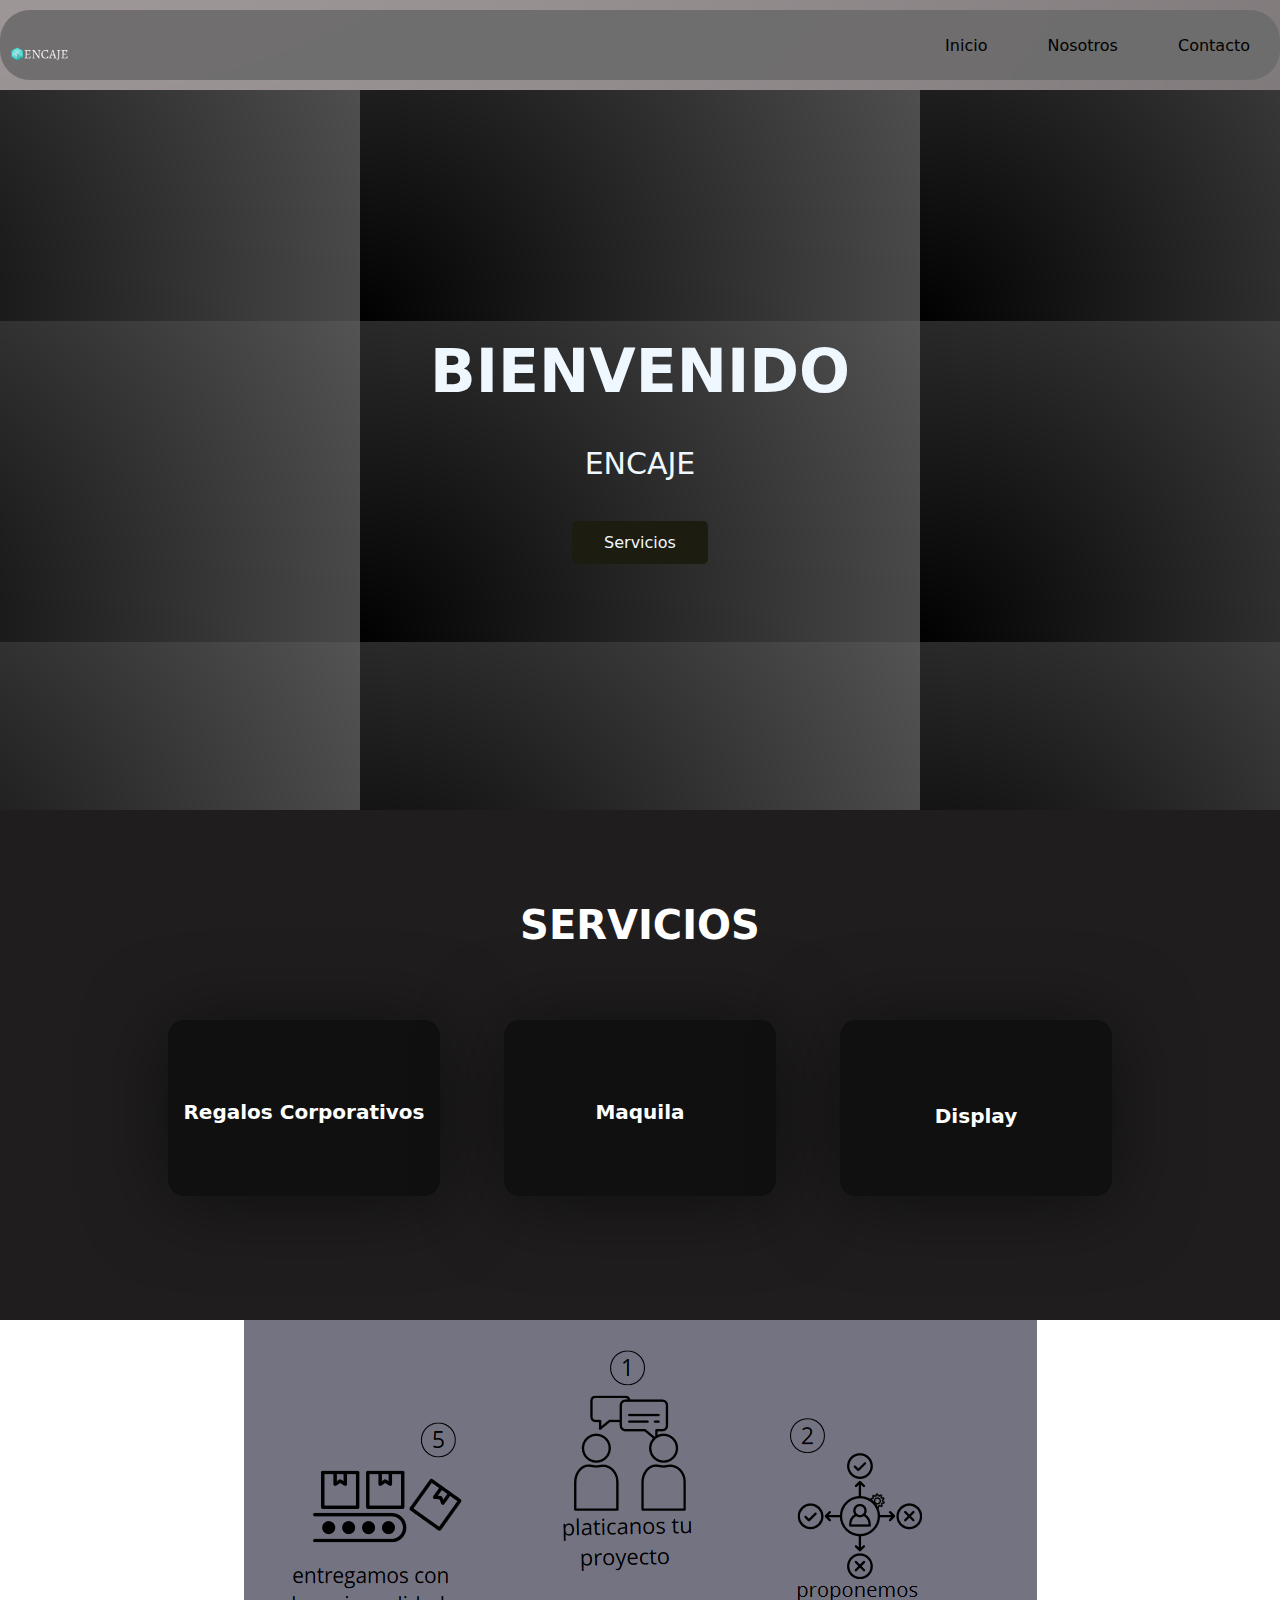
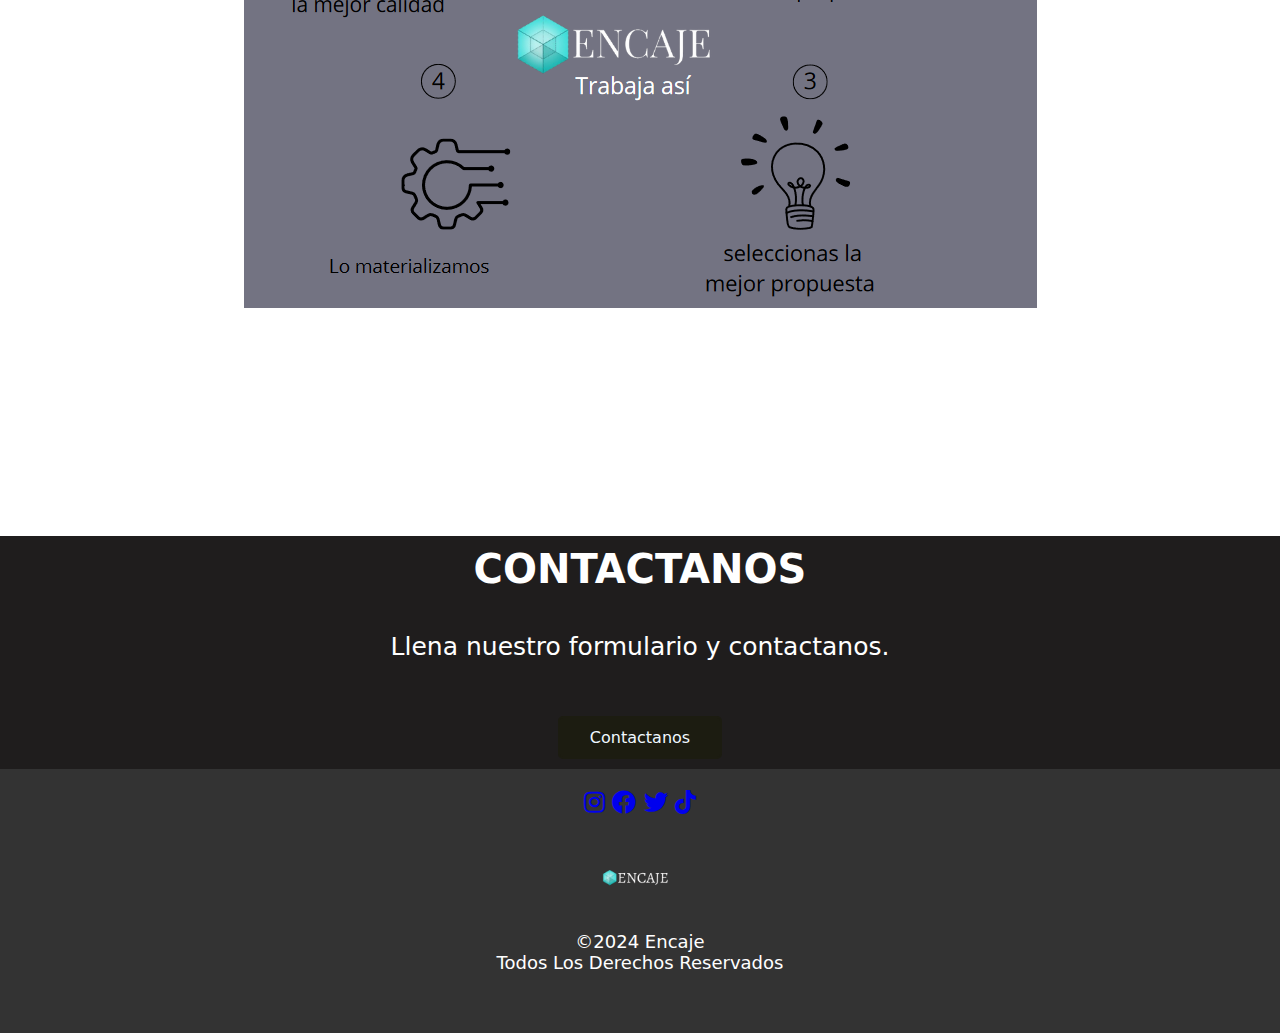
<file: index.html>
<!DOCTYPE html>
<html>
  <head>
    <meta charset="UTF-8" />
    <meta http-equiv="X-UA-Compatible" content="IE=edge" />
    <meta name="viewport" content="width=device-width, initial-scale=1.0" /> 
    <link rel="stylesheet" href="css/estilos.css">
    <link rel="stylesheet" href="css/contacto.css">
    <link rel="preconnect" href="https://fonts.googleapis.com">
<link rel="preconnect" href="https://fonts.gstatic.com" crossorigin>
<link href="https://fonts.googleapis.com/css2?family=Roboto:ital,wght@0,100;0,300;0,400;0,500;0,700;0,900;1,100;1,300;1,400;1,500;1,700;1,900&display=swap" rel="stylesheet">
<link rel="stylesheet" href="https://cdnjs.cloudflare.com/ajax/libs/font-awesome/5.15.1/css/all.min.css">
    <title>Encaje</title>
  </head>
  <body>
    <nav>
      <ul class="sidebar">
        <li onclick="hideSidebar()">
          <a class="na" href="#"
            ><svg
              xmlns="http://www.w3.org/2000/svg"
              height="26px"
              viewBox="0 -960 960 960"
              width="26px"
              fill="#e8eaed"
            >
              <path
                d="m256-200-56-56 224-224-224-224 56-56 224 224 224-224 56 56-224 224 224 224-56 56-224-224-224 224Z"
              /></svg
          ></a>
        </li>
        <li><a class="na" href="index.html">Inicio</a></li>
        <li><a class="na" href="nosotros.html">Nosotros</a></li>
        <li><a class="na" href="contacto.html">Contactanos</a></li>
      </ul>
      <ul>
        <li class="logo"><a class="ligo" href="#"><img src="imagenes/Untitled (1) (1)(1).png"></a></li>
        <li class="hideOnMobile"><a class="na" href="index.html">Inicio</a></li>
        <li class="hideOnMobile"><a class="na" href="nosotros.html">Nosotros</a></li>
        <li class="hideOnMobile"><a class="na" href="contacto.html">Contacto</a></li>
        <li onclick="showSidebar()" class="menu-button">
          <a class="na" href="#"
            ><svg
              xmlns="http://www.w3.org/2000/svg"
              height="26px"
              viewBox="0 -960 960 960"
              width="26px"
              fill="#e8eaed"
            >
              <path
                d="M120-240v-80h720v80H120Zm0-200v-80h720v80H120Zm0-200v-80h720v80H120Z"
              /></svg
          ></a>
        </li>
      </ul>
    </nav>
    <!--Contenido-->
    <header class="content header">
        <h2 class="title">BIENVENIDO</h2>
      <p class="ola">ENCAJE</p>
      <div class="btn-home">
        <a href="catalogo.html" class="btn">Servicios</a>
        </div>
      </header>    

<section class="content sau">
  <h2 class="tittle">Servicios</h2>
  
     <div class="box-container">
      <div class="box">
        <i class="fab fa-gift"></i>
        <h3>Regalos Corporativos</h3>
        <a href="#" target="_blank"></a>
      </div>
      <div class="box">
        <i class="fab fa-hammer"></i>
        <h3>Maquila</h3>
        <a href="#"></a>
      </div>
      <div class="box">
        <i class="fab fa-display"></i>
        <h3>Display</h3>
        <a href="" target="_blank"></a>
      </div>
     </div>
</section>
<section class="asi-trabajamos">
  <img src="imagenes/TRABAJO ENCAJE.png">
</section>
<aticle class="texto11">
  <h3 class="titulo">Ola</h3>
  <p class="escrito">Lorem ipsum, dolor sit amet consectetur adipisicing elit. Atque nam commodi eveniet culpa provident? A saepe, ex ut error deserunt quam tempora? Voluptatum quis non quia magni quasi vel commodi.</p>
  <p class="escrito">Lorem ipsum dolor sit amet consectetur adipisicing elit. Optio obcaecati consequuntur, cumque fuga ab facere aperiam eos deserunt quam. Quos quidem repudiandae sit doloribus odit facere dolore rerum veritatis enim.</p>
</aticle>
<article class="price">
  <h2 class="ola1">Contactanos</h2>
  <p class="ola2">
   Llena nuestro formulario y contactanos.
  </p>
    <a href="contacto.html" class="btn">Contactanos</a>
</article>

<section></section>
<!--Pie de pagina-->
  <footer>
    <div class="social-icons">
        <a href="#" class="fab fa-instagram"></a>
        <a href="#" class="fab fa-facebook"></a>
        <a href="#" class="fab fa-twitter"></a>
        <a href="#" class="fab fa-tiktok"></a>
      </div>
    </div>
  </div>
  <div class="log">
    <img src="imagenes/Untitled (1) (1)(1).png" alt="logo footer">
    <p>©2024 Encaje <br>Todos Los Derechos Reservados</p>
  </div>
</footer>
    <script src="css/script.js"></script>
  </body>
</html>
</file>
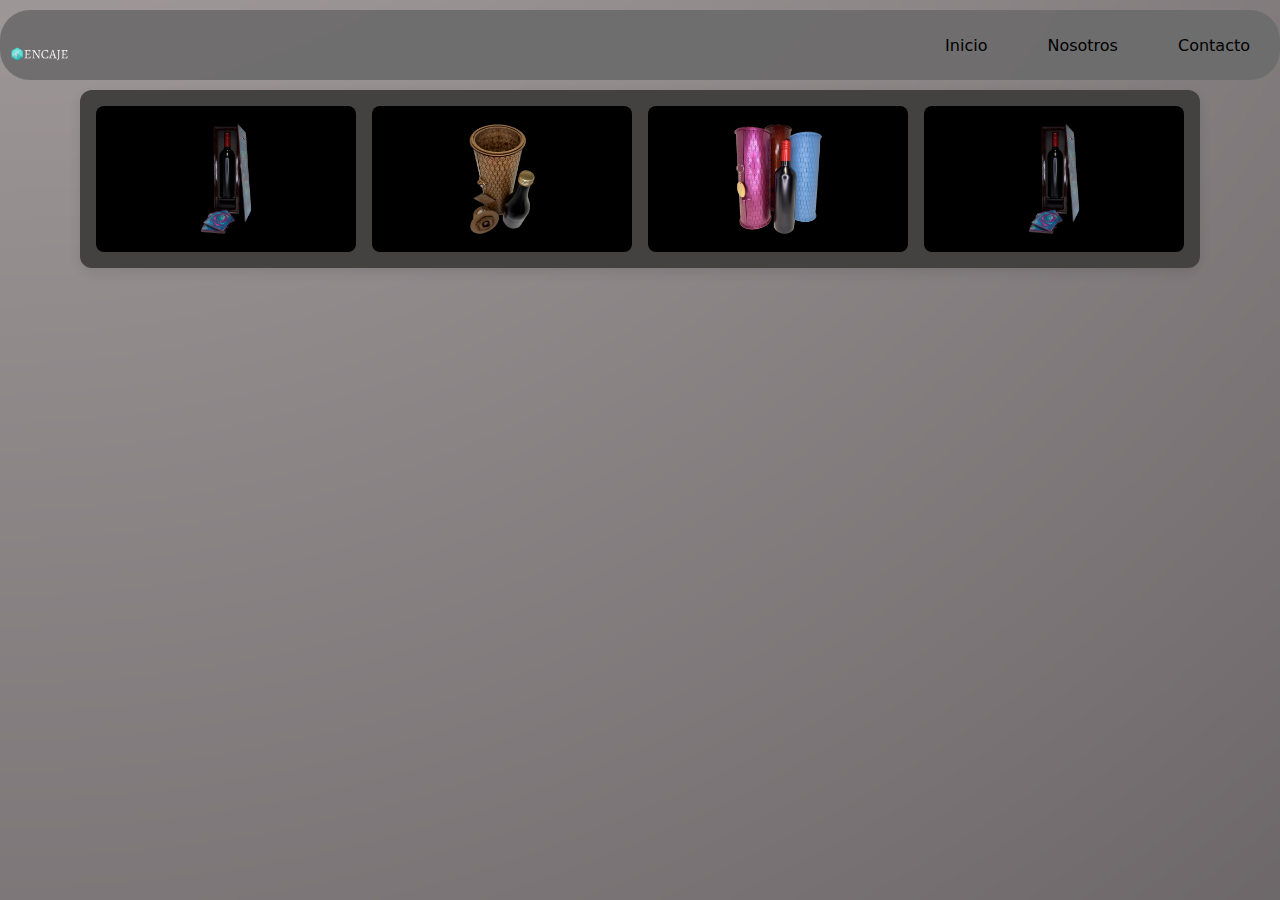
<file: catalogo.html>
<!DOCTYPE html>
<html>
  <head>
    <meta charset="UTF-8" />
    <meta http-equiv="X-UA-Compatible" content="IE=edge" />
    <meta name="viewport" content="width=device-width, initial-scale=1.0" />
    <link rel="stylesheet" href="https://cdnjs.cloudflare.com/ajax/libs/font-awesome/6.4.0/css/all.min.css" integrity="sha512-iecdLmaskl7CVkqkXNQ/ZH/XLlvWZOJyj7Yy7tcenmpD1ypASozpmT/E0iPtmFIB46ZmdtAc9eNBvH0H/ZpiBw==" crossorigin="anonymous" referrerpolicy="no-referrer" />
    <link
  rel="stylesheet"
  href="https://cdn.jsdelivr.net/npm/swiper@11/swiper-bundle.min.css"
/>
<link rel="stylesheet" href="css/estilos.css" />
    <link rel="stylesheet" href="css/catalogo.css" />
    <link rel="preconnect" href="https://fonts.googleapis.com">
<link rel="preconnect" href="https://fonts.gstatic.com" crossorigin>
<link href="https://fonts.googleapis.com/css2?family=Roboto:ital,wght@0,100;0,300;0,400;0,500;0,700;0,900;1,100;1,300;1,400;1,500;1,700;1,900&display=swap" rel="stylesheet">
<link rel="stylesheet" href="https://cdnjs.cloudflare.com/ajax/libs/font-awesome/5.15.1/css/all.min.css">
    <title>Catalog</title>

      </head>
      <body>
        <nav>
          <ul class="sidebar">
            <li onclick="hideSidebar()">
              <a class="na" href="#"
                ><svg
                  xmlns="http://www.w3.org/2000/svg"
                  height="26px"
                  viewBox="0 -960 960 960"
                  width="26px"
                  fill="#e8eaed"
                >
                  <path
                    d="m256-200-56-56 224-224-224-224 56-56 224 224 224-224 56 56-224 224 224 224-56 56-224-224-224 224Z"
                  /></svg
              ></a>
            </li>
            <li><a class="na" href="index.html">Inicio</a></li>
            <li><a class="na" href="nosotros.html">Nosotros</a></li>
            <li><a class="na" href="contacto.html">Contactanos</a></li>
          </ul>
          <ul>
            <li class="logo"><a class="ligo" href="#"><img src="imagenes/Untitled (1) (1)(1).png"></a></li>
            <li class="hideOnMobile"><a class="na" href="index.html">Inicio</a></li>
            <li class="hideOnMobile"><a class="na" href="nosotros.html">Nosotros</a></li>
            <li class="hideOnMobile"><a class="na" href="contacto.html">Contacto</a></li>
            <li onclick="showSidebar()" class="menu-button">
              <a class="na" href="#"
                ><svg
                  xmlns="http://www.w3.org/2000/svg"
                  height="26px"
                  viewBox="0 -960 960 960"
                  width="26px"
                  fill="#e8eaed"
                >
                  <path
                    d="M120-240v-80h720v80H120Zm0-200v-80h720v80H120Zm0-200v-80h720v80H120Z"
                  /></svg
              ></a>
            </li>
          </ul>
        </nav> 

          
      </div>
    </header>
   
    <div class="gallery">
      <div class="gallery-item">
          <img src="imagenes/Diseño sin título - 1.jpeg" alt="Imagen 1">
      </div>
      <div class="gallery-item">
          <img src="imagenes/Diseño sin título - 3.jpeg" alt="Imagen 2">
      </div>
      <div class="gallery-item">
          <img src="imagenes/Diseño sin título - 2.jpeg" alt="Imagen 3">
      </div>
      <div class="gallery-item">
          <img src="imagenes/Diseño sin título - 1.jpeg" alt="Imagen 4">
      </div>
  
<!--Pie de pagina-->
      

        <script src="css/script.js"></script>
        
<script src="https://cdn.jsdelivr.net/npm/swiper@11/swiper-bundle.min.js"></script>
<script>
    var swiper = new Swiper(".mySwiper", {
        effect: "coverflow",
        grabCursor:true,
        centeredSlides: true,
        slidesPerView: "auto",
        loop: true,
        coverflowEffect:{
            depth:500,
            modifer:1,
            slidesShadows:true,
            rotate:0,
            stretch:0
        }
    })
</script>
    </body>
  </html>
</file>
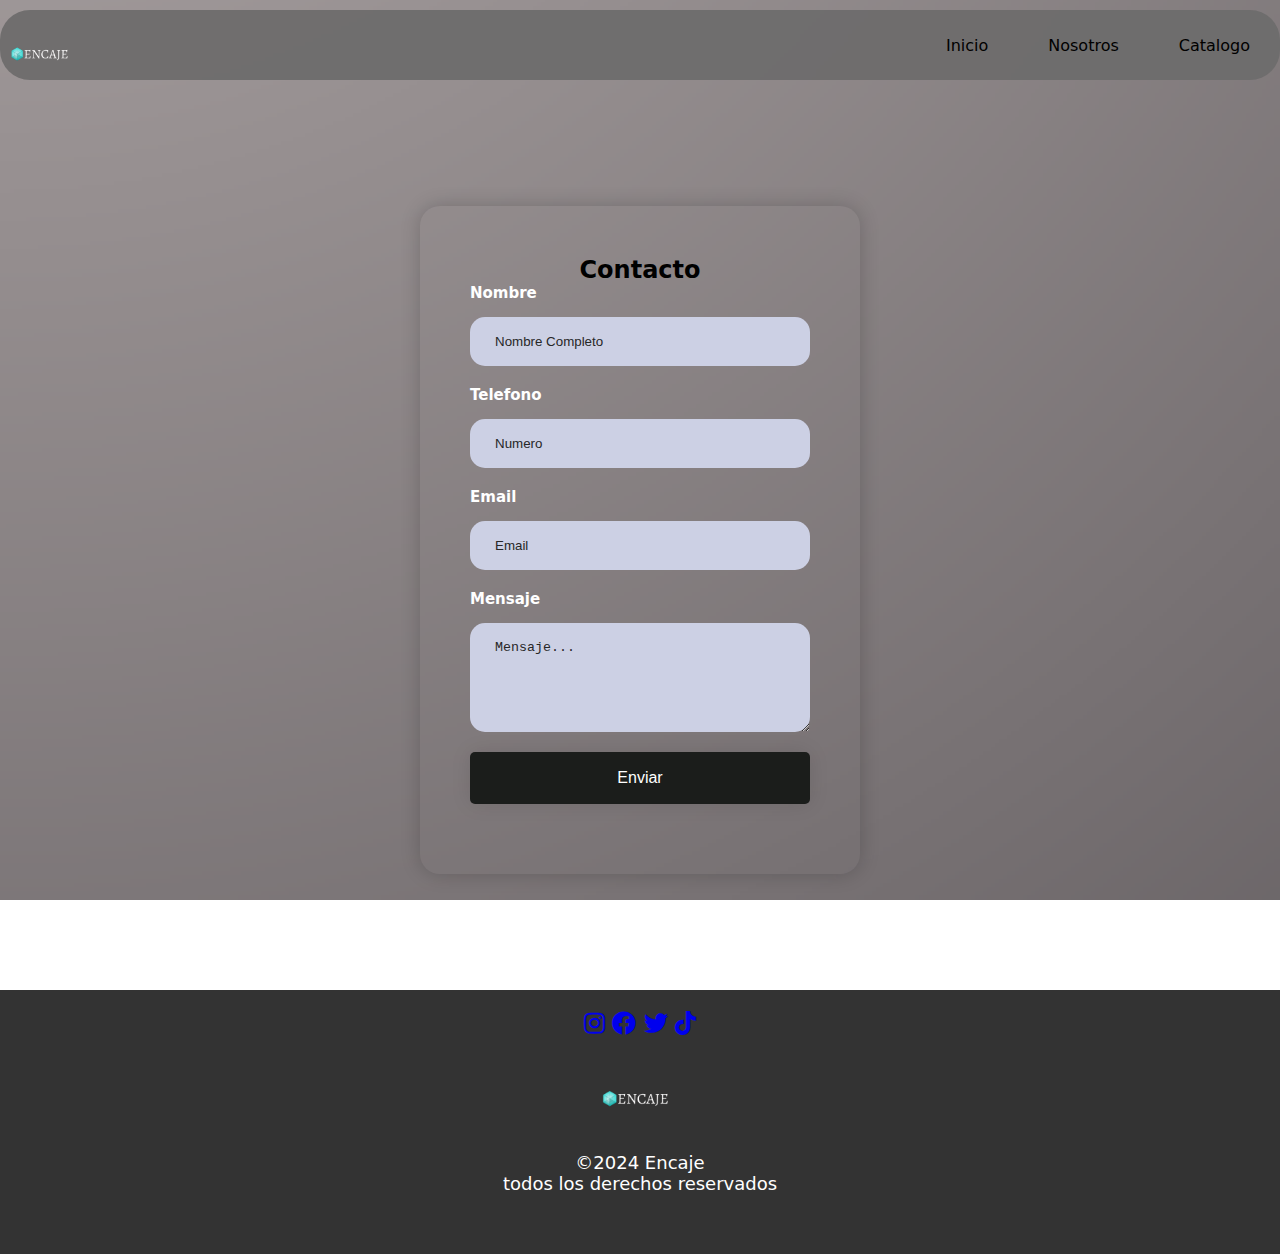
<file: contacto.html>
<!DOCTYPE html>
<html>
  <head>
    <meta charset="UTF-8" />
    <meta http-equiv="X-UA-Compatible" content="IE=edge" />
    <meta name="viewport" content="width=device-width, initial-scale=1.0" /> 
    <link rel="stylesheet" href="css/estilos.css">
    <link rel="stylesheet" href="css/contacto.css">
    <link rel="preconnect" href="https://fonts.googleapis.com">
<link rel="preconnect" href="https://fonts.gstatic.com" crossorigin>
<link href="https://fonts.googleapis.com/css2?family=Roboto:ital,wght@0,100;0,300;0,400;0,500;0,700;0,900;1,100;1,300;1,400;1,500;1,700;1,900&display=swap" rel="stylesheet">
<link rel="stylesheet" href="https://cdnjs.cloudflare.com/ajax/libs/font-awesome/5.15.1/css/all.min.css">
    <title>Contact</title>
  </head>
  <body>
    <nav>
      <ul class="sidebar">
        <li onclick="hideSidebar()">
          <a class="na" href="#"
            ><svg
              xmlns="http://www.w3.org/2000/svg"
              height="26px"
              viewBox="0 -960 960 960"
              width="26px"
              fill="#e8eaed"
            >
              <path
                d="m256-200-56-56 224-224-224-224 56-56 224 224 224-224 56 56-224 224 224 224-56 56-224-224-224 224Z"
              /></svg
          ></a>
        </li>
        <li><a class="na" href="index.html">Inicio</a></li>
        <li><a class="na" href="nosotros.html">Nosotros</a></li>
        <li><a class="na" href="catalogo.html">Catalogo</a></li>
      </ul>
      <ul>
        <li class="logo"><a class="ligo" href="#"><img src="imagenes/Untitled (1) (1)(1).png"></a></li>
        <li class="hideOnMobile"><a class="na" href="index.html">Inicio</a></li>
        <li class="hideOnMobile"><a class="na" href="nosotros.html">Nosotros</a></li>
        <li class="hideOnMobile"><a class="na" href="catalogo.html">Catalogo</a></li>
        <li onclick="showSidebar()" class="menu-button">
          <a class="na" href="#"
            ><svg
              xmlns="http://www.w3.org/2000/svg"
              height="26px"
              viewBox="0 -960 960 960"
              width="26px"
              fill="#e8eaed"
            >
              <path
                d="M120-240v-80h720v80H120Zm0-200v-80h720v80H120Zm0-200v-80h720v80H120Z"
              /></svg
          ></a>
        </li>
      </ul>
    </nav>
    <section class="noola">
    <form action="https://formsubmit.co/royorangecat@gmail.com" method="POST">
      <h2>Contacto</h2>
      <div class="group">
        <label for="name">Nombre</label>
        <input type="text" name="name" id="name" placeholder="Nombre Completo">

        <label for="phone">Telefono</label>
        <input type="tel" name="phone" id="phone" placeholder="Numero">

        <label for="email">Email</label>
        <input type="email" name="email" id="email" placeholder="Email">

        <label for="message">Mensaje</label>
        <textarea name="message" id="message" cols="30" rows="5" placeholder="Mensaje..."></textarea>

        <input class="btnn" type="submit" value="Enviar">

        <input type="hidden" name="_next" value="http://127.0.0.1:5500/contacto.html">
        <input type="hidden" name="_captcha" value="false"
      </div>
    </form>
    </section>
    
    
   <!--Pie de pagina-->
  <footer>
    <div class="social-icons">
        <a href="#" class="fab fa-instagram"></a>
        <a href="#" class="fab fa-facebook"></a>
        <a href="#" class="fab fa-twitter"></a>
        <a href="#" class="fab fa-tiktok"></a>
      </div>
    </div>
  </div>
  <div class="log">
    <img src="imagenes/Untitled (1) (1)(1).png" alt="logo footer">
    <p>©2024 Encaje <br>todos los derechos reservados</p>
  </div>
</footer>
    <script src="css/script.js"></script>
  </body>
</html>
</file>
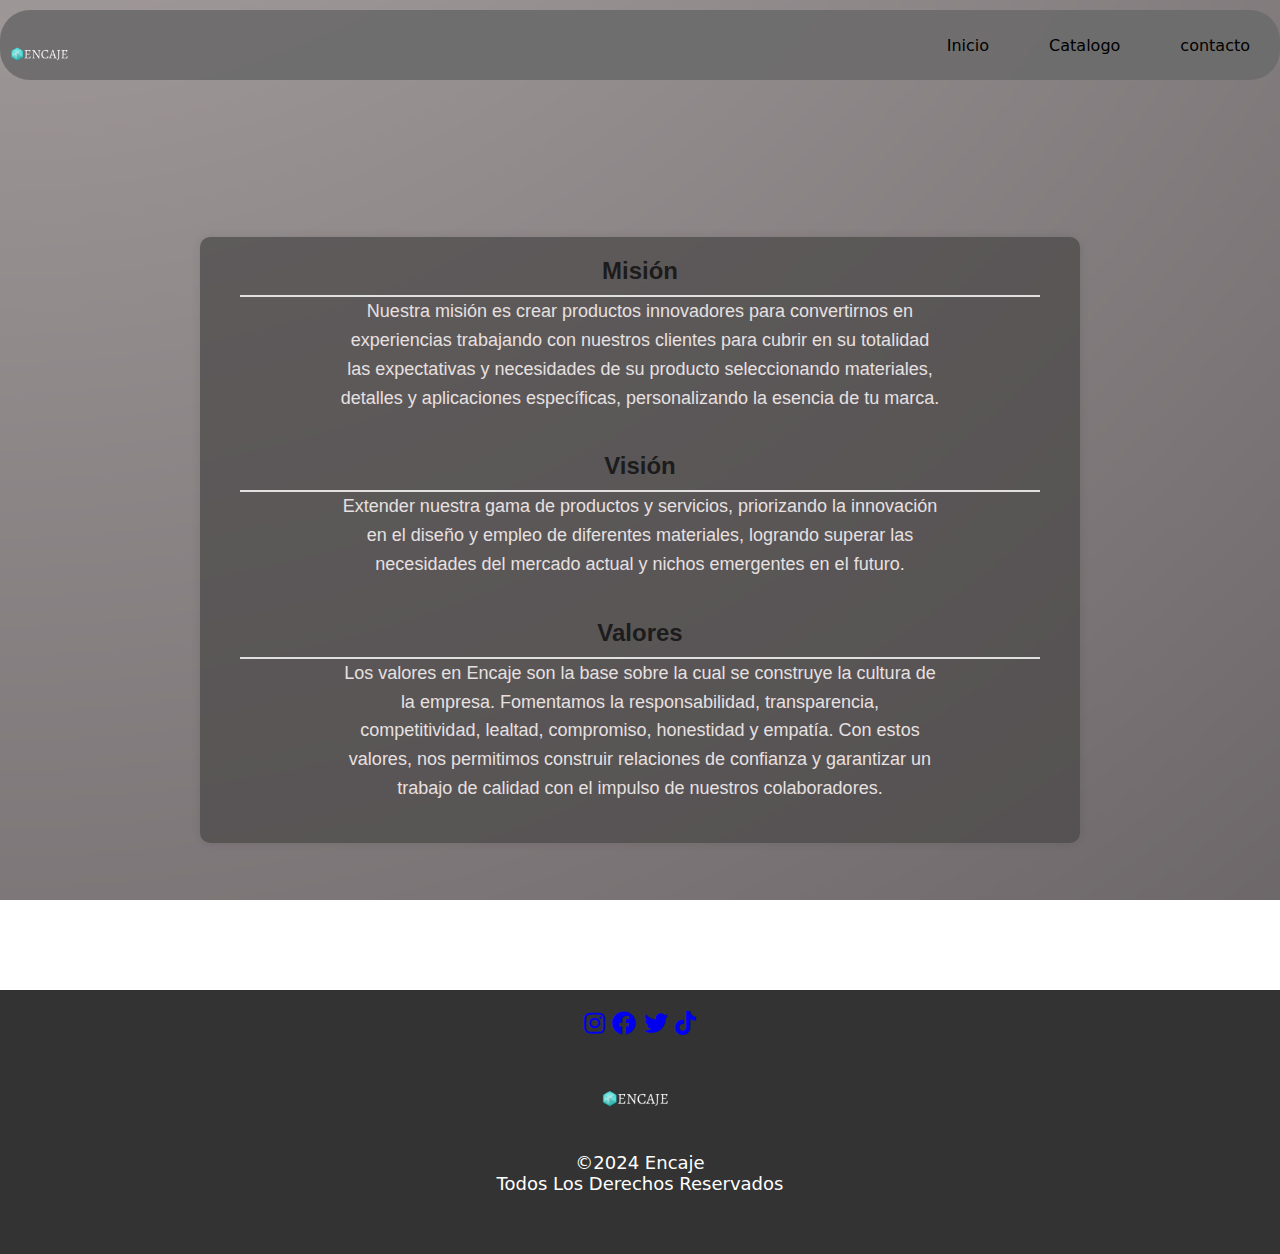
<file: nosotros.html>
<!DOCTYPE html>
<html>
  <head>
    <meta charset="UTF-8" />
    <meta http-equiv="X-UA-Compatible" content="IE=edge" />
    <meta name="viewport" content="width=device-width, initial-scale=1.0" />
    <link rel="stylesheet" href="css/estilos.css" />
    <link rel="stylesheet" href="css/nosotros.css" />

    <link rel="preconnect" href="https://fonts.googleapis.com">
<link rel="preconnect" href="https://fonts.gstatic.com" crossorigin>
<link href="https://fonts.googleapis.com/css2?family=Roboto:ital,wght@0,100;0,300;0,400;0,500;0,700;0,900;1,100;1,300;1,400;1,500;1,700;1,900&display=swap" rel="stylesheet">
<link rel="stylesheet" href="https://cdnjs.cloudflare.com/ajax/libs/font-awesome/5.15.1/css/all.min.css">
    <title>About Us</title>
  </head>
  <body>
    <nav>
      <ul class="sidebar">
        <li onclick="hideSidebar()">
          <a class="na" href="#"
            ><svg
              xmlns="http://www.w3.org/2000/svg"
              height="26px"
              viewBox="0 -960 960 960"
              width="26px"
              fill="#e8eaed"
            >
              <path
                d="m256-200-56-56 224-224-224-224 56-56 224 224 224-224 56 56-224 224 224 224-56 56-224-224-224 224Z"
              /></svg
          ></a>
        </li>
        <li><a class="na" href="index.html">Inicio</a></li>
        <li><a class="na" href="catalogo.html">Catalogo</a></li>
        <li><a class="na" href="contacto.html">Contacto</a></li>
      </ul>
      <ul>
        <li class="logo"><a class="ligo" href="index.html"><img src="imagenes/Untitled (1) (1)(1).png"></a></li>
        <li class="hideOnMobile"><a class="na" href="index.html">Inicio</a></li>
        <li class="hideOnMobile"><a class="na" href="catalogo.html">Catalogo</a></li>
        <li class="hideOnMobile"><a class="na" href="contacto.html">contacto</a></li>
        <li onclick="showSidebar()" class="menu-button">
          <a class="na" href="#"
            ><svg
              xmlns="http://www.w3.org/2000/svg"
              height="26px"
              viewBox="0 -960 960 960"
              width="26px"
              fill="#e8eaed"
            >
              <path
                d="M120-240v-80h720v80H120Zm0-200v-80h720v80H120Zm0-200v-80h720v80H120Z"
              /></svg
          ></a>
        </li>
      </ul>
    </nav>
<section class="silicatos">
      <div class="about-container">
          <div class="about-section">
              <h2>Misión</h2>
              <p>Nuestra misión es crear productos innovadores para convertirnos en experiencias trabajando con nuestros clientes para cubrir en su totalidad las expectativas y necesidades de su producto seleccionando materiales, detalles y aplicaciones específicas, personalizando la esencia de tu marca.</p>
          </div>
          <div class="about-section">
              <h2>Visión</h2>
              <p>Extender nuestra gama de productos y servicios, priorizando la innovación en el diseño y empleo de diferentes materiales, logrando superar las necesidades del mercado actual y nichos emergentes en el futuro.</p>
          </div>
          <div class="about-section">
              <h2>Valores</h2>
              <p>Los valores en Encaje son la base sobre la cual se construye la cultura de la empresa. Fomentamos la responsabilidad, transparencia, competitividad, lealtad, compromiso, honestidad y empatía. Con estos valores, nos permitimos construir relaciones de confianza y garantizar un trabajo de calidad con el impulso de nuestros colaboradores.</p>
          </div>
      </div>
</section>
<!--Pie de pagina-->
<footer>
  <div class="social-icons">
      <a href="#" class="fab fa-instagram"></a>
      <a href="#" class="fab fa-facebook"></a>
      <a href="#" class="fab fa-twitter"></a>
      <a href="#" class="fab fa-tiktok"></a>
    </div>
  </div>
</div>
<div class="log">
  <img src="imagenes/Untitled (1) (1)(1).png" alt="logo footer">
  <p>©2024 Encaje <br>Todos Los Derechos Reservados</p>
</div>
</footer>
    
 
    <script src="css/script.js"></script>
</body>
</html>
</file>
<file: css/estilos.css>
* {
  margin: 0;
  padding: 0;
}
body {
  min-width: 100vw;
  background-image: url(fondo\ 1.png);
  background-position: center center;
  background-attachment: fixed;
  background-size: cover;
  font-family: system-ui, -apple-system, BlinkMacSystemFont, 'Segoe UI', Roboto, Oxygen, Ubuntu, Cantarell, 'Open Sans', 'Helvetica Neue', sans-serif;
  text-align: center;
}
/*hamburguer menu*/
nav {
  background-color: rgba(109, 108, 108, 0.945);
  margin-top: 10px;
  margin-bottom: 10px;
  border-radius: 30px
}

nav ul {
  width: 100%;
  list-style: none;
  display:flex;
  justify-content: flex-end;
  align-items: center;
}

nav li {
  height: 70px;
}
nav .ligo img{
  max-width: 200px;
  height: 87px;
  
  object-fit: cover;
  display: flex;
  justify-content: center;
  align-items: center;
}



nav .na {
  height: 100%;
  padding: 0 30px;
  text-decoration: none;
  display: flex;
  align-items: center;
  color: rgb(0, 0, 0);
  
  border-radius: 20px;
}

nav .na:hover {
  background-color: #1f1c1c7c;
}


nav li:first-child {
  margin-right: auto;
}

.sidebar {
  position: fixed;
  top: 0;
  right: 0;
  height: 100vh;
  width: 250px;
  z-index: 999;
  background-color: rgba(235, 233, 233, 0.171);
  backdrop-filter: blur(10px);
  box-shadow: -10px 0 10px rgba(0, 0, 0, 0.1);
  display: none;
  flex-direction: column;
  align-items: flex-start;
  justify-content: flex-start;
  border-radius: 8.5px;
}
.sidebar li {
  width: 100%;
}
.sidebar a {
  width: 100%;
}
.menu-button {
  display: none;
}

@media (max-width: 800px) {
  .menu-button {
    display: block;
  }
  .hideOnMobile {
    display: none;
  }
}
/*header*/
.header {
  display: flex;
  justify-content: center;
  align-items: center;
 
}
.header{
  height: 80vh !important;
  background-image: url(fondo2H.png) ;
  background-repeat: ;
  background-size: cover;
  background-position: center top;
  width: 100%;
  height: 150vh;
  background-attachment: fixed;
  background-size:auto;
  z-index: -1;
}
.title{
  margin-bottom: 40px;
  font-size: 60px;
  font-weight: 60px;
  text-transform: uppercase;
  color: aliceblue;
}
.ola{
  margin-bottom: 40px;
  font-size: 30px;
  color:aliceblue
}
.btn{
  display: inline-block;
  margin-top: 15px;
  padding: 10px 30px;
  border: 2px solid #1c1c11;
  color: aliceblue;
  text-decoration: none;
  background: #1c1c11;
  border-radius: 5px;
}
.btn:hover{
  background: none;
  color: rgb(248, 248, 248);
}
.btn-home{
  display: flex;
}
.btn-home a{
  margin: 0 10px;
}
.content{
  height: 50vh;
  display: flex;
  flex-direction: column;
  justify-content:center;
  align-items: center;
}
/* mas contenido*/
.tittle{
  margin-bottom: 40px;
  font-size: 40px;
  font-weight: 60px;
  text-transform: uppercase;
  color: rgb(255, 255, 255);
}
p{
  margin-bottom: 40px;
  font-size: 18px;
  color: rgb(255, 255, 255);
  padding: 0 100px;
}
a{
  text-decoration: none;
}
.ejemplo1{
  margin-bottom: 40px;
  font-size: 40px;
  font-weight: 60px;
  text-transform: uppercase;
  color: rgb(0, 0, 0);
}

.ejemplo2{
  margin-bottom: 40px;
  font-size: 30px;
  color: rgb(0, 0, 0);
  padding: 0 100px;
}
.titulo{
  margin-bottom: 40px;
  font-size: 20px;
  color: rgb(255, 255, 255);
  padding: 0 100px;
}
.escrito{
  margin-bottom: 40px;
  font-size: 17px;
  color: rgb(255, 255, 255);
  padding: 0 100px;
}
.ola1{
  margin-bottom: 40px;
  font-size: 40px;
  font-weight: 60px;
  text-transform: uppercase;
  color: rgb(255, 255, 255);
}

.ola2{
  margin-bottom: 40px;
  font-size: 25px;
  color: rgb(255, 255, 255);
  padding: 0 100px;
}
.sau{
  padding: 30px;
  background: #1f1d1d;
}
.box-container{
  display: flex;
  justify-content: center;
  flex-wrap: wrap;
  text-align: center;
}
.box-container .box{
  height: 11rem;
  width: 17rem;
  background: #101010;
  text-align: center;
  border-radius: 1rem;
  box-shadow: 0 .3rem 5rem rgba(0, 0, 0, .5);
  margin: 2rem;
}
.box-container .box i{
  height: 3rem;
  width: 3rem;
  line-height: 3rem;
  text-align: center;
  border-radius: 50%;
  color: rgb(255, 255, 255);
  font-size: 2rem;
  margin: 1rem;
}
.box-container .box h3{
  font-size: 20px;
  color: white;
}
.box-container .box p{
  padding: 0 15px;
  font-size: 16px;
}
.about{
  background: #171717;
}
.asi-trabajamos{
  background-attachment: fixed;
  text-align: center;
  background-size: cover;
  padding: 0px;
}


.price{
  background-color: #1f1d1d;
  background-attachment: fixed;
  text-align: center;
  background-size: cover;
  padding: 10px;
}


@media (max-width:900px){
  .tittle{
    margin-bottom: 0;
    font-size: 40px;
  }
  .sau{
    height: 120vh;
  }
}
.asi-trabajamos img{
  display: inline-blocks;
  max-width: 100%;
  height: auto;
}
/*footer*/
footer{
  background-color: #333;
  color: #fff;
  text-align: center;
  padding: 20px 0;
  position: relative;
}
.social-icons{
  margin-bottom: 40px;
}
.social-icons{
  color: #fff;
  margin: 0 10px;
  font-size: 24px;
  text-decoration: none;
  transition: color 0.3s;
}

.social-icons a:hover{
  color: #bbb;
}
.log{
  margin: 10px 0;

}
.log img{
  height: 100px;
}
</file>
<file: css/contacto.css>
/*contact form*/
  .noola{
    min-height: 100vh;
    display: flex;
    align-items: center;
    justify-content: center;
  }
  form{
    padding: 50px 50px;
    box-shadow: 0 0 20px rgba(0, 0, 0, 0.2);
    border-radius: 20px;
    text-align: center;
    width: 340px;
  }
  .group{
    display: flex;
    flex-direction: column;
    text-align: left;
  }
label{
    color: #ffffff;
    font-size: 15px;
    font-weight: 600;
    margin-bottom: 15px;
}
input, textarea{
    padding: 17px 25px;
    border-radius: 15px;
    margin-bottom: 20px;
    background-color: rgb(204, 208, 228);
    border: 2px;
    color: rgb(70, 69, 69);
    outline: none;
}
input::placeholder, textarea::placeholder{
    color: rgb(39, 39, 39);
}
.btnn{
    text-align: center;
    font-size: 16px;
    color: #FFFFFF;
    border: 0;
    border-radius: 5px;
    background-color: #1b1d1b;
    box-shadow: 0 0 20px rgba(0, 0, 0, 0.1);
    cursor: pointer;
}
.btnn::hover{
    background-color: rgb(0, 0, 0);
}
@media(max-width:800px){
    form{
        padding: 50px 30px;
        width: 100%;
    }
    input{
        padding: 15px;
    }
}
</file>
<file: css/catalogo.css>
* {
    margin: 0;
    padding: 0;
  }
/*catalogo*/

.gallery {
    display: grid;
    grid-template-columns: repeat(auto-fit, minmax(250px, 1fr));
    gap: 16px;
    padding: 16px;
    max-width: 1200px;
    width: 85%;
    margin: auto;
    background-color: #444141;
    border-radius: 12px;
    box-shadow: 0 4px 12px rgba(0, 0, 0, 0.1);
}

.gallery-item {
    position: relative;
    overflow: hidden;
    border-radius: 8px;
    transition: transform 0.3s ease, box-shadow 0.3s ease;
}

.gallery-item img {
    width: 100%;
    height: auto;
    display: block;
    transition: transform 0.3s ease;
}

.gallery-item::before {
    content: '';
    display: block;
    position: absolute;
    top: 0;
    left: 0;
    width: 100%;
    height: 100%;
    border: 3px solid transparent;
    border-radius: 8px;
    transition: border-color 0.3s ease;
}

.gallery-item:hover {
    transform: scale(1.05);
    box-shadow: 0 8px 16px rgba(0, 0, 0, 0.2);
}

.gallery-item:hover::before {
    border-color: rgba(255, 255, 255, 0.8);
}

.gallery-item:hover img {
    transform: scale(1.1);
}
</file>
<file: css/nosotros.css>
.silicatos{
  font-family: 'Arial', sans-serif;
  margin: 0;
  padding: 0;
  display: flex;
  justify-content: center;
  align-items: center;
  min-height: 100vh;
}
.about-container {
  background-color: #4b4848bb;
  padding: 20px 40px;
  border-radius: 10px;
  box-shadow: 0 0 10px rgba(0, 0, 0, 0.1);
  max-width: 800px;
  margin: 20px;
}
.about-container h2 {
  color: #1d1c1c;
  border-bottom: 2px solid #e0e0e0;
  padding-bottom: 10px;
}
.about-container p {
  color: #e7e0e0;
  line-height: 1.6;
  margin-bottom: 20px;
}
.about-section {
  margin-bottom: 40px;
}
.about-section:last-child {
  margin-bottom: 0;
}
</file>
